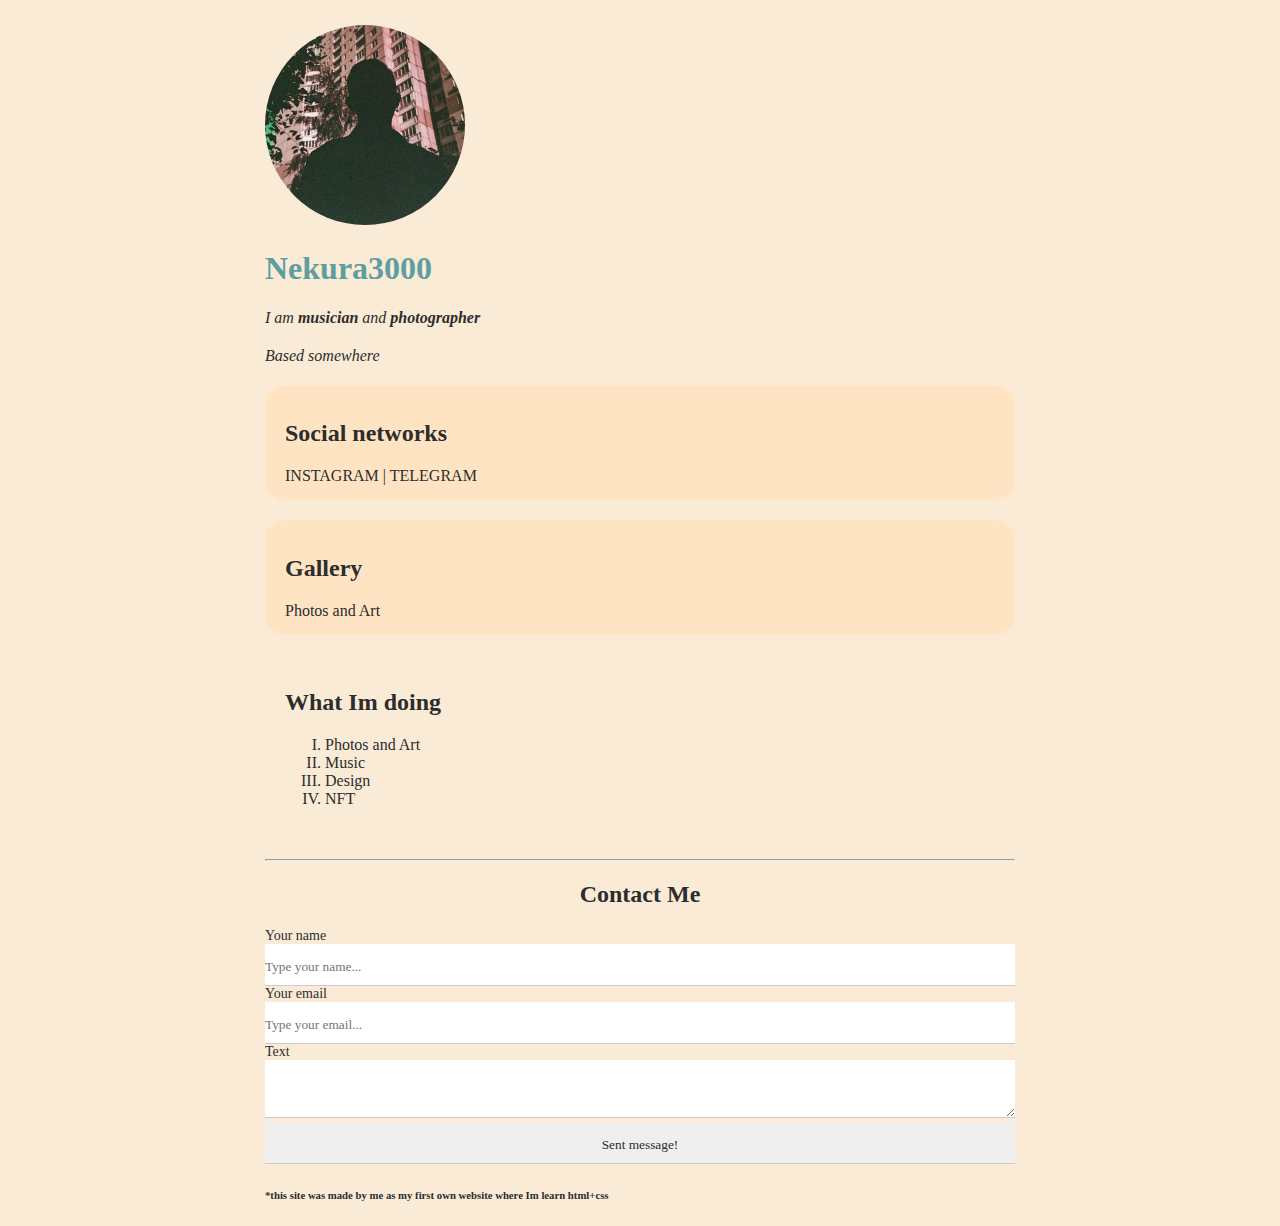
<file: index.html>
<!doctype html>
<html lang="en" xmlns="http://www.w3.org/1999/html">
<head>
    <meta charset="UTF-8">
    <meta name="viewport"
          content="width=device-width, user-scalable=no, initial-scale=1.0, maximum-scale=1.0, minimum-scale=1.0">
    <meta http-equiv="X-UA-Compatible" content="ie=edge">
    <title>My CV</title>

<!---css-->
    <link href="style.css" rel="stylesheet">

</head>

<!---1-->

<body>
<div style="margin-top: 25px;;"></div>

    <div class="container">
    <div class="info">
        <td><img src="x1.jpg" alt="Myphoto" class="avatar"> <!--- вставить картинку---></td>
        <td><h1>Nekura3000</h1> <!---Заголовки-->
        <p>I am <strong>musician</strong> and <strong>photographer</strong></p> <!---Размер-->
        <p>Based somewhere</p></td>


        <!-- SOCIAL-->

        <div class="card bg-two">

        <h2>Social networks</h2>

            <!---<li><a href="https://www.instagram.com/nekura3000">https://www.instagram.com/nekura3000</a></li><!---типы ссылок-->
            <a href="https://www.instagram.com/nekura3000" target="_blank">INSTAGRAM</a>
            |
            <a href="https://t.me/nekura3000" target="_blank">TELEGRAM</a>

            </div>

        <div class="card bg-two">
            <h2>Gallery</h2>
            <a href="1.html" target="_blank">Photos and Art</a>
        </div>

        <div class="card two">

        <h2>What Im doing</h2>
        <ol type="I">
            <li><a href="1.html" target="_blank">Photos and Art</a></li> <!---переход на другую страницу хтмл-->
            <li>Music</li>
            <li>Design</li>
            <li>NFT</li>
        </ol>

        </div>
    </div>


    <!---<h2>Social networks</h2>
        <ul type="square">
            <!---<li><a href="https://www.instagram.com/nekura3000">https://www.instagram.com/nekura3000</a></li> <!---типы ссылок-->
           <!--- <li><a href="https://www.instagram.com/nekura3000" target="_blank">INSTAGRAM</a></li>
            |
            <li><a href="https://t.me/nekura3000" target="_blank">TELEGRAM</a></li> -->



<hr>
    <!--<h2>Experience</h2> <!---создние таблицы
        <table border="1">
            <tr>
                <th>First</th>
                <th>Second</th>
                <th>Third</th>
            </tr>
            <tr>
                <td>Writer</td>
                <td>Musician</td>
                <td>Photographer</td>
            </tr>
            <tr>
                <td>Novels</td>
                <td>Music</td>
                <td>Photos</td>
            </tr>
        </table> -->

        <div class="contact">
        <h2>Contact Me</h2>

    <form action="index.html">
        <div class="form">
        <label for="name">Your name</label>
        <input type="text" id="name" placeholder="Type your name...">
        </div>

        <div class="form">
        <label for="email">Your email</label>
        <input type="email" id="name" placeholder="Type your email...">
        </div>

        <div class="form">
        <label for="text">Text</label>
        <textarea id="text" rows="2" cols="15"></textarea>
        <!---<input type="submit" value="Sent"> --->
        <input class="btn" type="submit" value="Sent message!">
        </div>
    </form>
    </div>




            <h6>*this site was made by me as my first own website where Im learn html+css</h6>



        <div style="margin-bottom: 25px;;"></div>
</body>
</html>
</file>
<file: style.css>
body {
    background-color: antiquewhite;
    color: #2d2d2d;
    font-size: 16px;
    font-weight: lighter;
    font-family: "Roboto Thin";
     }
h1   {
    color: cadetblue;
}

a {
    color: #2d2d2d;
    text-decoration: none;
}

a:hover{
    text-decoration: underline;
}

a:visited {
    color: gray;
}

.avatar {
    width: 200px;
    border-radius: 50%;
    <!--- box-shadow: 4px 4px 124px darkcyan; -->
}
.info p {
    color: #2d2d2d;
    margin: 0;
    font-style: italic;
    font-weight: normal;
    text-decoration: none;
    /*text-transform: capitalize;*/
    /*letter-spacing: 1px;*/
    /*word-spacing: 42;*/
}

/*boxmodel*/
.container{
    max-width: 750px;
    margin: auto;

}

.bg-one{
    background: blanchedalmond;
}

.bg-two{
    background: bisque;
}

.bg-three{
    background: burlywood;
}

.bg-red{
    background: crimson;
}

.info p{
   margin-bottom: 20px;
}


.card{
    padding: 15px 20px;
    margin-bottom: 20px;
    border-radius: 20px;
}


.contact h2{
    text-align: center;

}

.form label{
    display: block;
    font-size: 14px;
    color: #2d2d2d;

}

.form input,
.form textarea{
    width: 100%;
    box-sizing: border-box;
    border: none;

    border-bottom: 1px solid #ccc;
    color: #2d2d2d;
    padding: 15px 0 10px;
    outline: none;
    font-family: ".SF NS";
}

.btn {
    background: 2d2d2d;
    padding: 15px 20px;
    color: ghostwhite;
    border: ghostwhite;
    font-family: inherit;
    cursor: pointer;
}

.btn:hover {
    opacity: 0.9;
}
.box {
    position: fixed;
    top: 0;
    left: 0px;
    width: 100%;
    height: 50px;
    background:lightcoral;
} */
</file>
